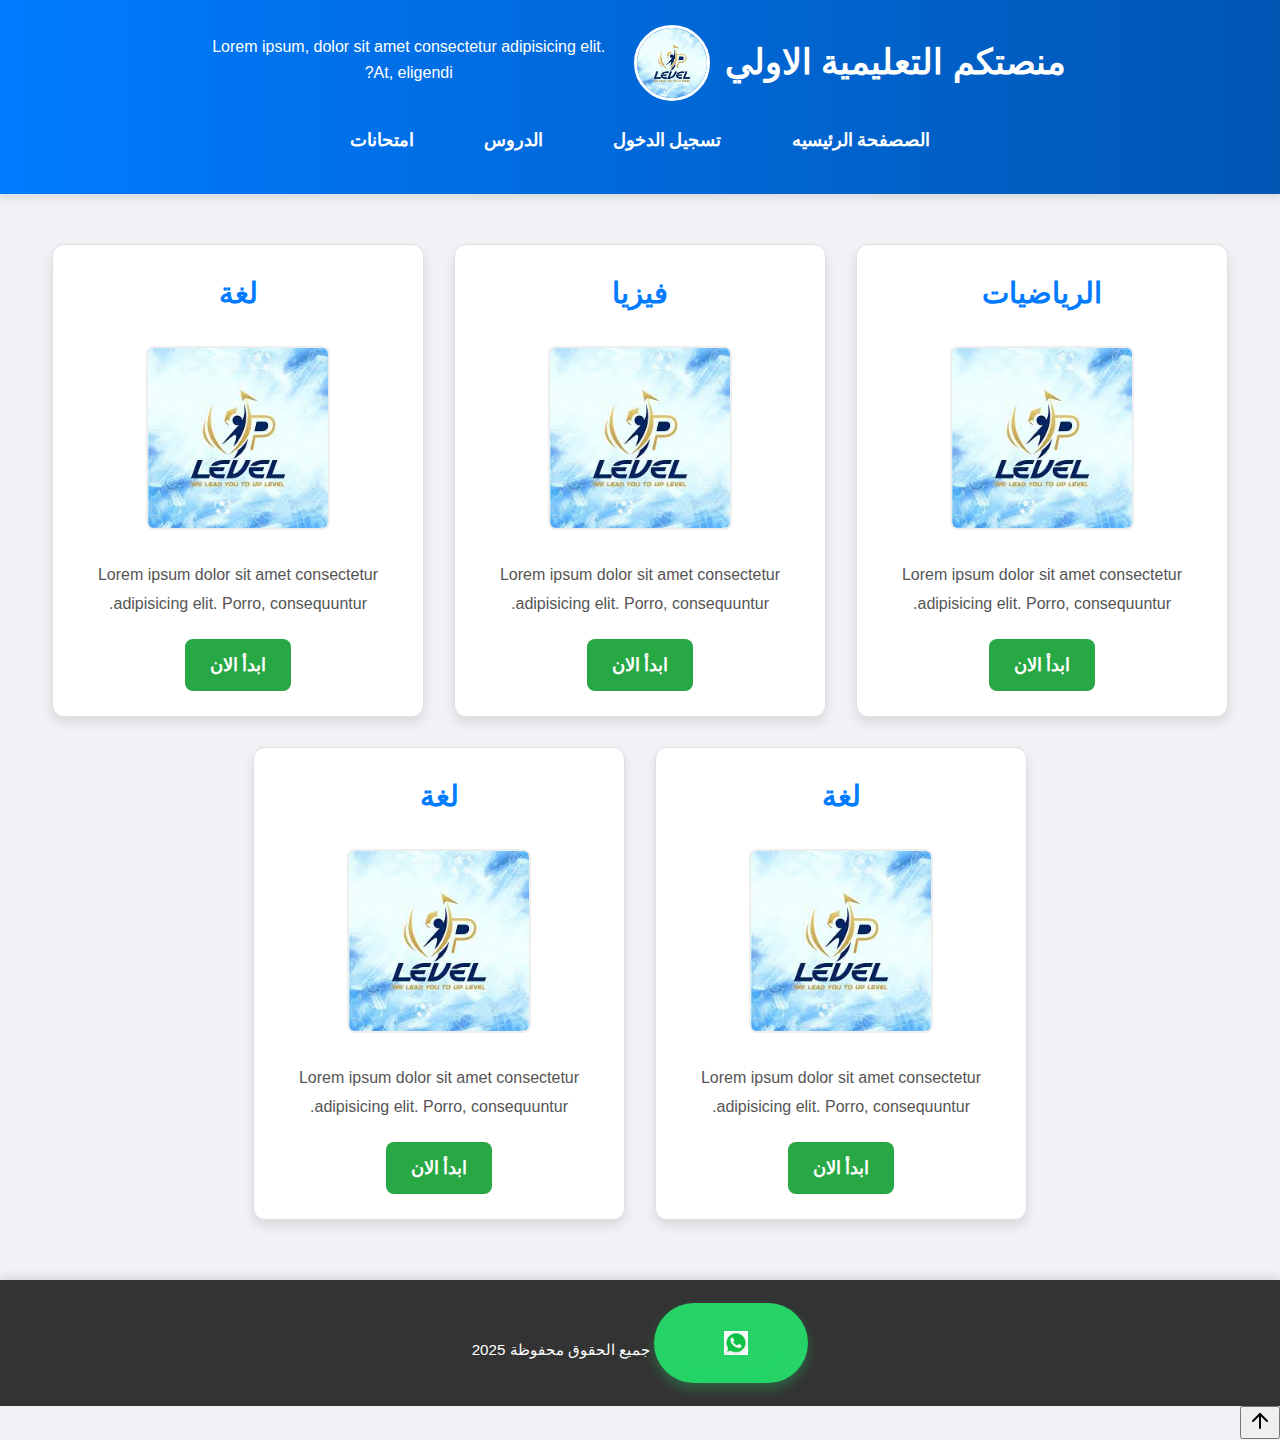
<file: index.html>
<!DOCTYPE html>
<html lang="en">
<head>
    <meta charset="UTF-8">
    <meta name="viewport" content="width=device-width, initial-scale=1.0">
    <title>UP LEVEL ACADEMY</title>
    <link rel="stylesheet" href="style2.css">
</head>
<body dir="rtl">
    <header>
        <div class="logo">
            <h1> <a> منصتكم التعليمية الاولي </a>   </h1>
            <img src="img/download.jfif" alt="logo" width="60px">
            <p>Lorem ipsum, dolor sit amet consectetur adipisicing elit. At, eligendi?</p>
        </div>
        <nav>
            <ul>
                <li><a href="index.html"> الصصفحة الرئيسيه </a></li>
                <li><a href="login.html">  تسجيل الدخول </a></li>
                <li><a href="lesons.html">  الدروس  </a></li>
                <li><a href="#">  امتحانات  </a></li>
            </ul>
        </nav>
    </header>
    <main>
        <section class="sec1">
            <h3> الرياضيات </h3>
            <img src="img/download.jfif" alt="logo" width="100px">
            <p>Lorem ipsum dolor sit amet consectetur adipisicing elit. Porro, consequuntur.</p>
            <b> <a href="lesons.html#math">  ابدأ الان </a> </b>
        </section>

        <section class="sec2">
            <h3> فيزيا </h3>
            <img src="img/download.jfif" alt="logo" width="100px">
            <p>Lorem ipsum dolor sit amet consectetur adipisicing elit. Porro, consequuntur.</p>
            <b> <a href="lesons.html#math">  ابدأ الان </a> </b>
        </section>

        <section class="sec3">
            <h3> لغة </h3>
            <img src="img/download.jfif" alt="logo" width="100px">
            <p>Lorem ipsum dolor sit amet consectetur adipisicing elit. Porro, consequuntur.</p>
            <b> <a href="lesons.html#math">  ابدأ الان </a> </b>
        </section>

        <section class="sec4">
            <h3> لغة </h3>
            <img src="img/download.jfif" alt="logo" width="100px">
            <p>Lorem ipsum dolor sit amet consectetur adipisicing elit. Porro, consequuntur.</p>
            <b> <a href="lesons.html#math">  ابدأ الان </a> </b>
        </section>

        <section class="sec5">
            <h3> لغة </h3>
            <img src="img/download.jfif" alt="logo" width="100px">
            <p>Lorem ipsum dolor sit amet consectetur adipisicing elit. Porro, consequuntur.</p>
            <b> <a href="lesons.html#math">  ابدأ الان </a> </b>
        </section>
    </main>
    <footer>
        <div class="whatsapp-button">
            <a href="https://wa.me/20" class="whatsapp-button" target="_blank"><img src="img/whats.jfif" alt=""></a>
        </div>
        <strong>  جميع الحقوق محفوظة 2025  </strong>
    </footer>

    <!-- Scroll to Top Button -->
    <button id="scrollToTopBtn" class="scroll-to-top-btn">
        <svg xmlns="http://www.w3.org/2000/svg" width="24" height="24" viewBox="0 0 24 24" fill="none" stroke="currentColor" stroke-width="2" stroke-linecap="round" stroke-linejoin="round" class="lucide lucide-arrow-up">
            <path d="m5 12 7-7 7 7"/><path d="M12 19V5"/>
        </svg>
    </button>

    <script>
        document.addEventListener('DOMContentLoaded', () => {
            // Smooth Scrolling for Navigation Links
            document.querySelectorAll('nav a[href^="#"]').forEach(anchor => {
                anchor.addEventListener('click', function (e) {
                    e.preventDefault(); // Prevent default jump behavior

                    const targetId = this.getAttribute('href');
                    const targetElement = document.querySelector(targetId);

                    if (targetElement) {
                        // Scroll smoothly to the target element
                        targetElement.scrollIntoView({
                            behavior: 'smooth'
                        });

                        // Close mobile menu after clicking a link
                        if (mainNav.classList.contains('is-open')) {
                            mainNav.classList.remove('is-open');
                            menuToggle.classList.remove('is-active');
                        }
                    }
                });
            });

            // Mobile Navigation Toggle
            const menuToggle = document.getElementById('menu-toggle');
            const mainNav = document.getElementById('main-nav');

            if (menuToggle && mainNav) {
                menuToggle.addEventListener('click', () => {
                    mainNav.classList.toggle('is-open');
                    menuToggle.classList.toggle('is-active');
                });
            }

            // Scroll to Top Button Functionality
            const scrollToTopBtn = document.getElementById('scrollToTopBtn');

            // Show/Hide button based on scroll position
            window.addEventListener('scroll', () => {
                if (scrollToTopBtn) {
                    if (window.scrollY > 300) { // Show button after scrolling 300px
                        scrollToTopBtn.classList.add('show');
                    } else {
                        scrollToTopBtn.classList.remove('show');
                    }
                }
            });

            // Scroll to top when button is clicked
            if (scrollToTopBtn) {
                scrollToTopBtn.addEventListener('click', () => {
                    window.scrollTo({
                        top: 0,
                        behavior: 'smooth' // Smooth scroll to top
                    });
                });
            }
        });
    </script>    
</body>
</html>
</file>
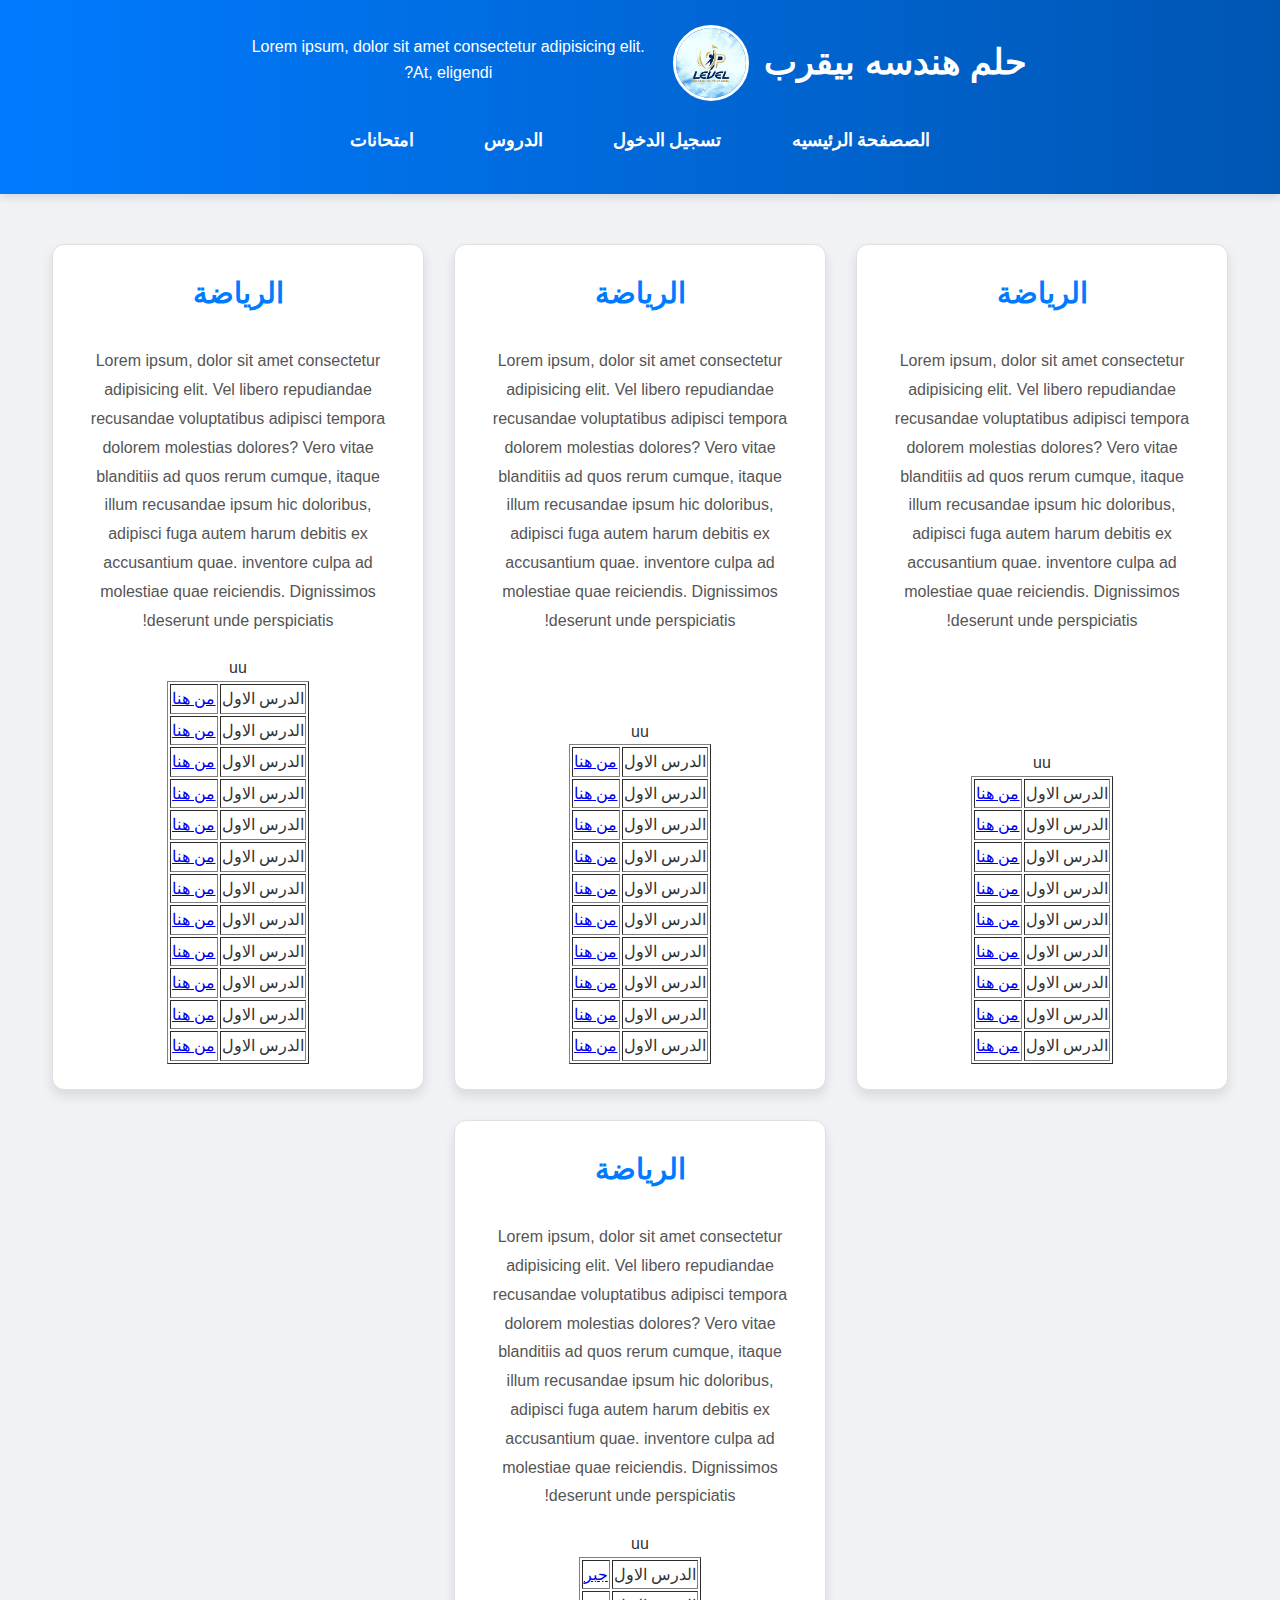
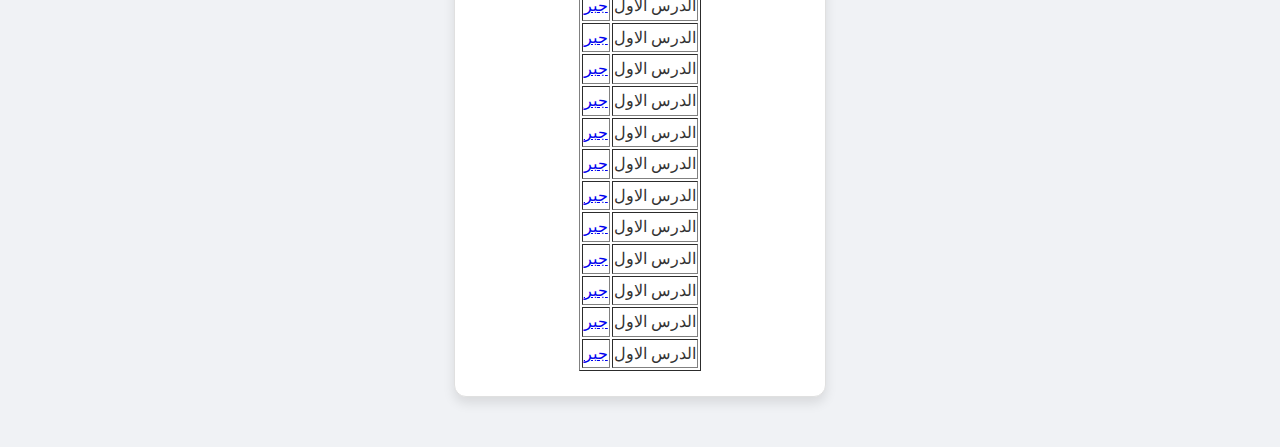
<file: lesons.html>
<!DOCTYPE html>
<html lang="en">
<head>
    <meta charset="UTF-8">
    <meta name="viewport" content="width=device-width, initial-scale=1.0">
    <title> الدروس </title>
    <link rel="stylesheet" href="lesson.css">
</head>
<body dir="rtl">
        <header>
        <div class="logo">
            <h1> <a>  حلم هندسه بيقرب  </a>   </h1>
            <img src="img/download.jfif" alt="logo" width="60px">
            <p>Lorem ipsum, dolor sit amet consectetur adipisicing elit. At, eligendi?</p>
        </div>
        <nav>
            <ul>
                <li><a href="index.html"> الصصفحة الرئيسيه </a></li>
                <li><a href="login.html">  تسجيل الدخول </a></li>
                <li><a href="lesons.html">  الدروس  </a></li>
                <li><a href="test.html">  امتحانات  </a></li>
            </ul>
        </nav>
    </header>
    <main>
        <section id="math4">
            <h3>  الرياضة  </h3>
            <p>Lorem ipsum, dolor sit amet consectetur adipisicing elit. Vel libero repudiandae recusandae 
            voluptatibus adipisci tempora dolorem molestias dolores? Vero vitae blanditiis ad quos rerum cumque,
             itaque illum recusandae ipsum hic doloribus, adipisci fuga autem harum debitis ex accusantium quae.
                inventore culpa ad molestiae quae reiciendis. Dignissimos deserunt unde perspiciatis!</p>
            <table border="1">
                <label for="">uu</label>
                <tr>
                    <td> الدرس الاول  </td>
                    <td> <a href="https://photos.app.goo.gl/Skz82oCwp5fBaeP77"> من هنا </a> </td>
                </tr>
                <tr>
                    <td> الدرس الاول  </td>
                    <td> <a href="https://photos.app.goo.gl/Skz82oCwp5fBaeP77"> من هنا </a> </td>
                </tr>
                <tr>
                    <td> الدرس الاول  </td>
                    <td> <a href="https://photos.app.goo.gl/Skz82oCwp5fBaeP77"> من هنا </a> </td>
                </tr>
                <tr>
                    <td> الدرس الاول  </td>
                    <td> <a href="https://photos.app.goo.gl/Skz82oCwp5fBaeP77"> من هنا </a> </td>
                </tr>
                <tr>
                    <td> الدرس الاول  </td>
                    <td> <a href="https://photos.app.goo.gl/Skz82oCwp5fBaeP77"> من هنا </a> </td>
                </tr>
                <tr>
                    <td> الدرس الاول  </td>
                    <td> <a href="https://photos.app.goo.gl/Skz82oCwp5fBaeP77"> من هنا </a> </td>
                </tr>
                <tr>
                    <td> الدرس الاول  </td>
                    <td> <a href="https://photos.app.goo.gl/Skz82oCwp5fBaeP77"> من هنا </a> </td>
                </tr>
                <tr>
                    <td> الدرس الاول  </td>
                    <td> <a href="https://photos.app.goo.gl/Skz82oCwp5fBaeP77"> من هنا </a> </td>
                </tr>
                <tr>
                    <td> الدرس الاول  </td>
                    <td> <a href="https://photos.app.goo.gl/Skz82oCwp5fBaeP77"> من هنا </a> </td>
                </tr>
            </table>
        </section>
        <section id="math3">
            <h3>  الرياضة  </h3>
            <p>Lorem ipsum, dolor sit amet consectetur adipisicing elit. Vel libero repudiandae recusandae 
            voluptatibus adipisci tempora dolorem molestias dolores? Vero vitae blanditiis ad quos rerum cumque,
             itaque illum recusandae ipsum hic doloribus, adipisci fuga autem harum debitis ex accusantium quae.
                inventore culpa ad molestiae quae reiciendis. Dignissimos deserunt unde perspiciatis!</p>
            <table border="1">
                <label for="">uu</label>
                <tr>
                    <td> الدرس الاول  </td>
                    <td> <a href="https://photos.app.goo.gl/Skz82oCwp5fBaeP77"> من هنا </a> </td>
                </tr>
                <tr>
                    <td> الدرس الاول  </td>
                    <td> <a href="https://photos.app.goo.gl/Skz82oCwp5fBaeP77"> من هنا </a> </td>
                </tr>
                <tr>
                    <td> الدرس الاول  </td>
                    <td> <a href="https://photos.app.goo.gl/Skz82oCwp5fBaeP77"> من هنا </a> </td>
                </tr>
                <tr>
                    <td> الدرس الاول  </td>
                    <td> <a href="https://photos.app.goo.gl/Skz82oCwp5fBaeP77"> من هنا </a> </td>
                </tr>
                <tr>
                    <td> الدرس الاول  </td>
                    <td> <a href="https://photos.app.goo.gl/Skz82oCwp5fBaeP77"> من هنا </a> </td>
                </tr>
                <tr>
                    <td> الدرس الاول  </td>
                    <td> <a href="https://photos.app.goo.gl/Skz82oCwp5fBaeP77"> من هنا </a> </td>
                </tr>
                <tr>
                    <td> الدرس الاول  </td>
                    <td> <a href="https://photos.app.goo.gl/Skz82oCwp5fBaeP77"> من هنا </a> </td>
                </tr>
                <tr>
                    <td> الدرس الاول  </td>
                    <td> <a href="https://photos.app.goo.gl/Skz82oCwp5fBaeP77"> من هنا </a> </td>
                </tr>
                <tr>
                    <td> الدرس الاول  </td>
                    <td> <a href="https://photos.app.goo.gl/Skz82oCwp5fBaeP77"> من هنا </a> </td>
                </tr>
                <tr>
                    <td> الدرس الاول  </td>
                    <td> <a href="https://photos.app.goo.gl/Skz82oCwp5fBaeP77"> من هنا </a> </td>
                </tr>
            </table>
        </section>
        <section id="math2">
            <h3>  الرياضة  </h3>
            <p>Lorem ipsum, dolor sit amet consectetur adipisicing elit. Vel libero repudiandae recusandae 
            voluptatibus adipisci tempora dolorem molestias dolores? Vero vitae blanditiis ad quos rerum cumque,
             itaque illum recusandae ipsum hic doloribus, adipisci fuga autem harum debitis ex accusantium quae.
                inventore culpa ad molestiae quae reiciendis. Dignissimos deserunt unde perspiciatis!</p>
            <table border="1">
                <label for="">uu</label>
                <tr>
                    <td> الدرس الاول  </td>
                    <td> <a href="https://photos.app.goo.gl/Skz82oCwp5fBaeP77"> من هنا </a> </td>
                </tr>
                <tr>
                    <td> الدرس الاول  </td>
                    <td> <a href="https://photos.app.goo.gl/Skz82oCwp5fBaeP77"> من هنا </a> </td>
                </tr>
                <tr>
                    <td> الدرس الاول  </td>
                    <td> <a href="https://photos.app.goo.gl/Skz82oCwp5fBaeP77"> من هنا </a> </td>
                </tr>
                <tr>
                    <td> الدرس الاول  </td>
                    <td> <a href="https://photos.app.goo.gl/Skz82oCwp5fBaeP77"> من هنا </a> </td>
                </tr>
                <tr>
                    <td> الدرس الاول  </td>
                    <td> <a href="https://photos.app.goo.gl/Skz82oCwp5fBaeP77"> من هنا </a> </td>
                </tr>
                <tr>
                    <td> الدرس الاول  </td>
                    <td> <a href="https://photos.app.goo.gl/Skz82oCwp5fBaeP77"> من هنا </a> </td>
                </tr>
                <tr>
                    <td> الدرس الاول  </td>
                    <td> <a href="https://photos.app.goo.gl/Skz82oCwp5fBaeP77"> من هنا </a> </td>
                </tr>
                <tr>
                    <td> الدرس الاول  </td>
                    <td> <a href="https://photos.app.goo.gl/Skz82oCwp5fBaeP77"> من هنا </a> </td>
                </tr>
                <tr>
                    <td> الدرس الاول  </td>
                    <td> <a href="https://photos.app.goo.gl/Skz82oCwp5fBaeP77"> من هنا </a> </td>
                </tr>
                <tr>
                    <td> الدرس الاول  </td>
                    <td> <a href="https://photos.app.goo.gl/Skz82oCwp5fBaeP77"> من هنا </a> </td>
                </tr>
                <tr>
                    <td> الدرس الاول  </td>
                    <td> <a href="https://photos.app.goo.gl/Skz82oCwp5fBaeP77"> من هنا </a> </td>
                </tr>
                <tr>
                    <td> الدرس الاول  </td>
                    <td> <a href="https://photos.app.goo.gl/Skz82oCwp5fBaeP77"> من هنا </a> </td>
                </tr>
            </table>
        </section>
        <section id="math">
            <h3>  الرياضة  </h3>
            <p>Lorem ipsum, dolor sit amet consectetur adipisicing elit. Vel libero repudiandae recusandae 
            voluptatibus adipisci tempora dolorem molestias dolores? Vero vitae blanditiis ad quos rerum cumque,
             itaque illum recusandae ipsum hic doloribus, adipisci fuga autem harum debitis ex accusantium quae.
                inventore culpa ad molestiae quae reiciendis. Dignissimos deserunt unde perspiciatis!</p>
            <table border="1">
                <label for="">uu</label>
                <tr>
                    <td> الدرس الاول  </td>
                    <td> <a href="https://photos.app.goo.gl/Skz82oCwp5fBaeP77"> جبر  </a> </td>
                </tr>
                <tr>
                    <td> الدرس الاول  </td>
                    <td> <a href="https://photos.app.goo.gl/Skz82oCwp5fBaeP77"> جبر  </a> </td>
                </tr>
                <tr>
                    <td> الدرس الاول  </td>
                    <td> <a href="https://photos.app.goo.gl/Skz82oCwp5fBaeP77"> جبر  </a> </td>
                </tr>
                <tr>
                    <td> الدرس الاول  </td>
                    <td> <a href="https://photos.app.goo.gl/Skz82oCwp5fBaeP77"> جبر  </a> </td>
                </tr>
                <tr>
                    <td> الدرس الاول  </td>
                    <td> <a href="https://photos.app.goo.gl/Skz82oCwp5fBaeP77"> جبر  </a> </td>
                </tr>
                <tr>
                    <td> الدرس الاول  </td>
                    <td> <a href="https://photos.app.goo.gl/Skz82oCwp5fBaeP77"> جبر  </a> </td>
                </tr>
                <tr>
                    <td> الدرس الاول  </td>
                    <td> <a href="https://photos.app.goo.gl/Skz82oCwp5fBaeP77"> جبر  </a> </td>
                </tr>
                <tr>
                    <td> الدرس الاول  </td>
                    <td> <a href="https://photos.app.goo.gl/Skz82oCwp5fBaeP77"> جبر  </a> </td>
                </tr>
                <tr>
                    <td> الدرس الاول  </td>
                    <td> <a href="https://photos.app.goo.gl/Skz82oCwp5fBaeP77"> جبر  </a> </td>
                </tr>
                <tr>
                    <td> الدرس الاول  </td>
                    <td> <a href="https://photos.app.goo.gl/Skz82oCwp5fBaeP77"> جبر  </a> </td>
                </tr>
                <tr>
                    <td> الدرس الاول  </td>
                    <td> <a href="https://photos.app.goo.gl/Skz82oCwp5fBaeP77"> جبر  </a> </td>
                </tr>
                <tr>
                    <td> الدرس الاول  </td>
                    <td> <a href="https://photos.app.goo.gl/Skz82oCwp5fBaeP77"> جبر  </a> </td>
                </tr>
                <tr>
                    <td> الدرس الاول  </td>
                    <td> <a href="https://photos.app.goo.gl/Skz82oCwp5fBaeP77"> جبر  </a> </td>
                </tr>
            </table>
        </section>
    </main>
</body>
</html>
</file>
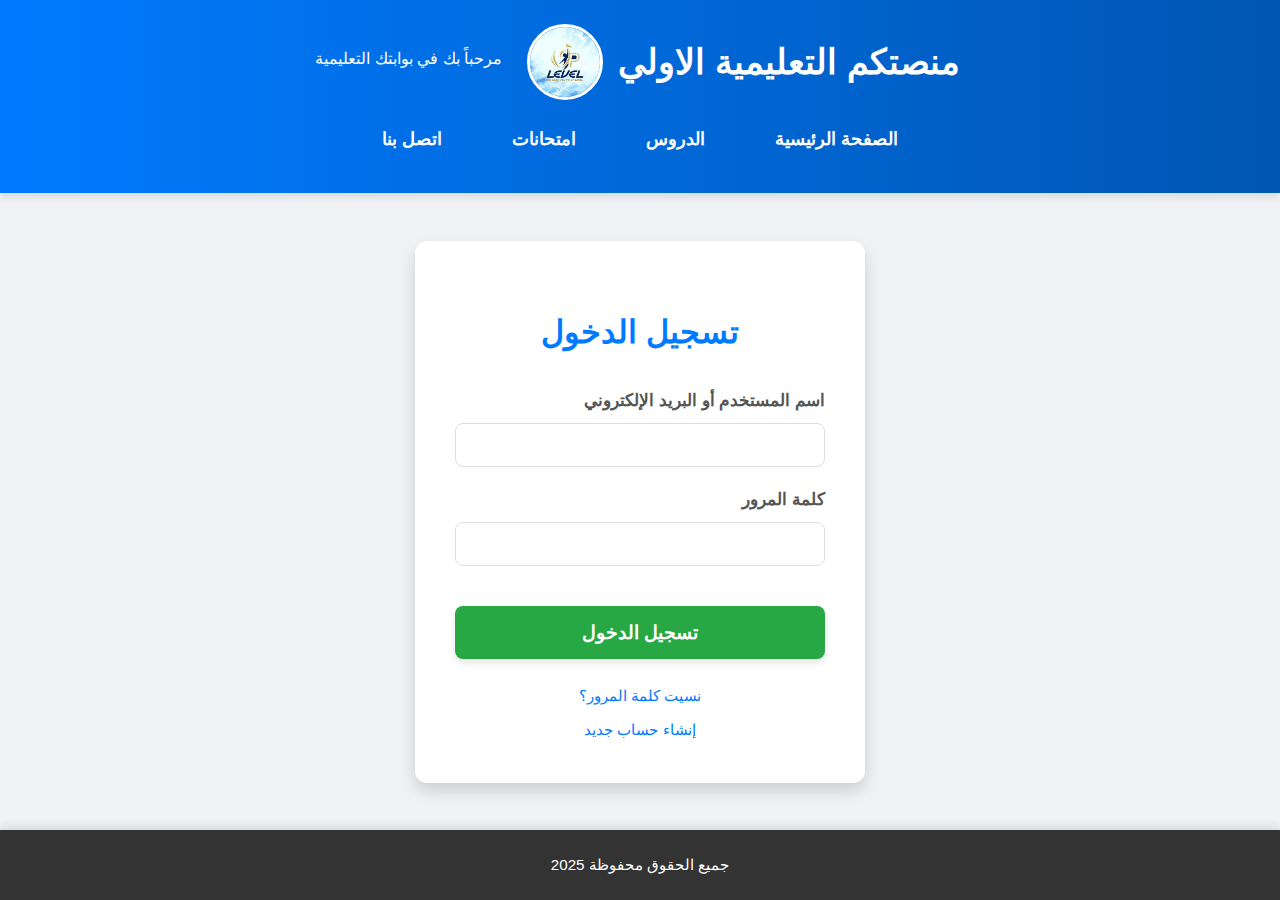
<file: login.html>
<!DOCTYPE html>
<html lang="ar">
<head>
    <meta charset="UTF-8">
    <meta name="viewport" content="width=device-width, initial-scale=1.0">
    <title>تسجيل الدخول - UP LEVEL ACADEMY</title>
    <link rel="stylesheet" href="login.css">
</head>
<body dir="rtl">
    <header>
        <div class="logo">
            <h1> <a> منصتكم التعليمية الاولي </a>   </h1>
            <img src="img/download.jfif" alt="شعار الأكاديمية" width="70px" height="70px">
            <p>مرحباً بك في بوابتك التعليمية</p>
        </div>
        <nav>
            <ul>
                <li><a href="index.html"> الصفحة الرئيسية </a></li>
                <li><a href="lesons.html">  الدروس  </a></li>
                <li><a href="#">  امتحانات  </a></li>
                <li><a href="#contact">  اتصل بنا  </a></li>
            </ul>
        </nav>
    </header>

    <main class="login-main">
        <div class="login-container">
            <h2>تسجيل الدخول</h2>
            <form action="#" method="POST">
                <div class="form-group">
                    <label for="username">اسم المستخدم أو البريد الإلكتروني</label>
                    <input type="text" id="username" name="username" required>
                </div>
                <div class="form-group">
                    <label for="password">كلمة المرور</label>
                    <input type="password" id="password" name="password" required>
                </div>
                <button type="submit" class="login-button">تسجيل الدخول</button>
                <div class="form-links">
                    <a href="#" class="forgot-password">نسيت كلمة المرور؟</a>
                    <a href="#" class="create-account">إنشاء حساب جديد</a>
                </div>
            </form>
        </div>
    </main>

    <footer>
        <strong>  جميع الحقوق محفوظة 2025  </strong>
    </footer>
</body>
</html>
</file>
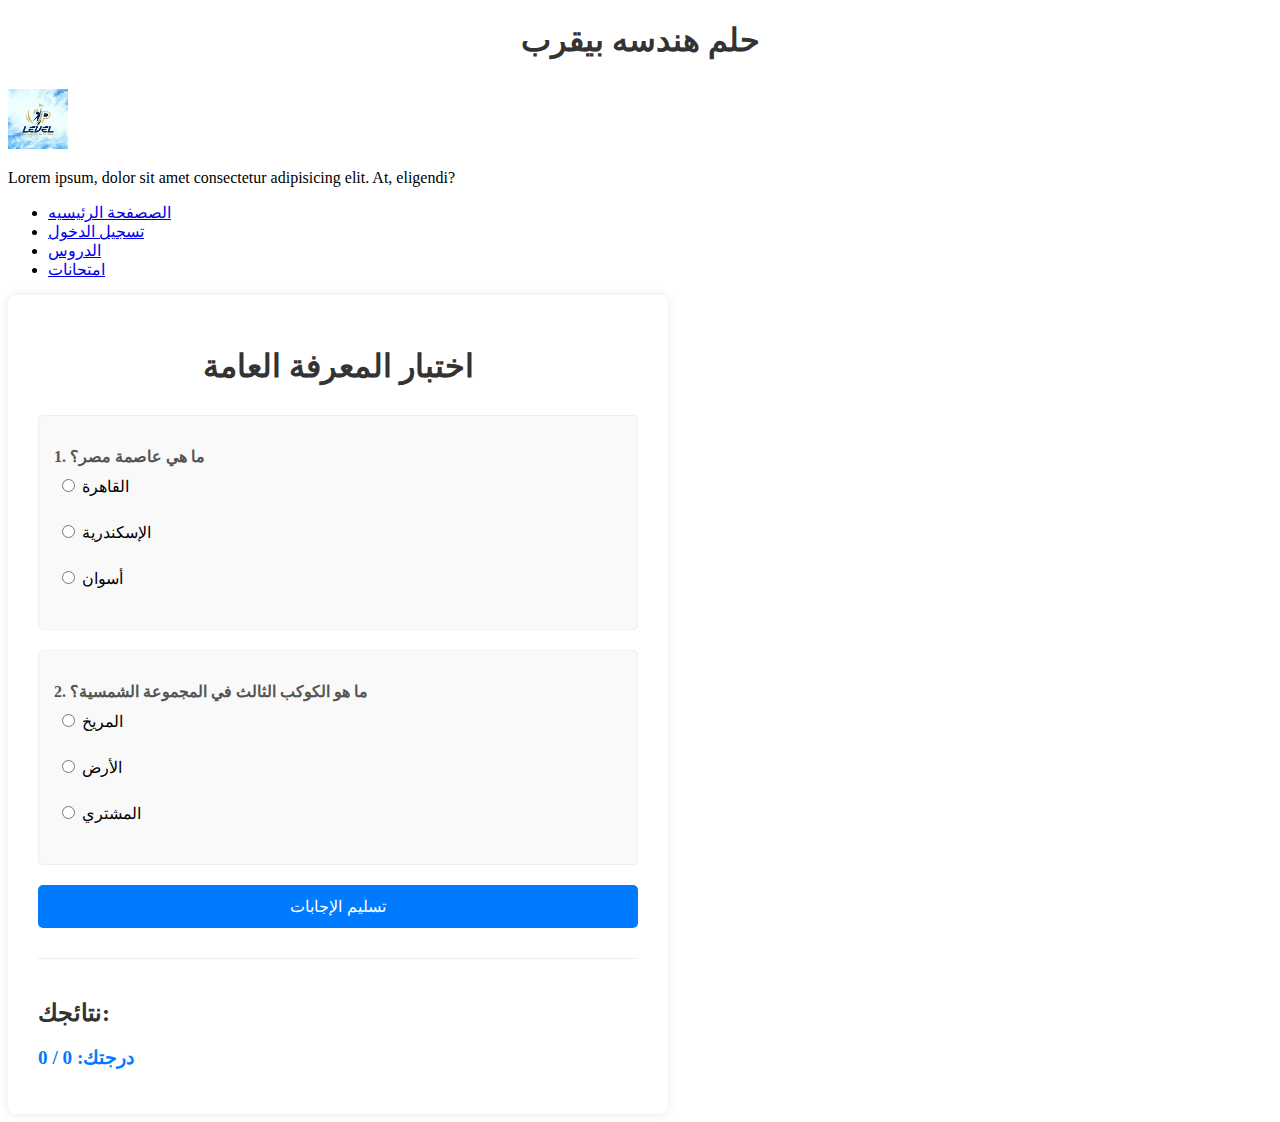
<file: test.html>
<!DOCTYPE html>
<html lang="ar">
<head>
    <meta charset="UTF-8">
    <meta name="viewport" content="width=device-width, initial-scale=1.0">
    <title>تصحيح الامتحان</title>
    <link rel="stylesheet" href="test.css">
</head>
<body>
        <header>
        <div class="logo">
            <h1> <a>  حلم هندسه بيقرب  </a>   </h1>
            <img src="img/download.jfif" alt="logo" width="60px">
            <p>Lorem ipsum, dolor sit amet consectetur adipisicing elit. At, eligendi?</p>
        </div>
        <nav>
            <ul>
                <li><a href="index.html"> الصصفحة الرئيسيه </a></li>
                <li><a href="login.html">  تسجيل الدخول </a></li>
                <li><a href="lesons.html">  الدروس  </a></li>
                <li><a href="test.html">  امتحانات  </a></li>
            </ul>
        </nav>
    </header>


    <div class="container">
        <h1>اختبار المعرفة العامة</h1>
        <form id="quizForm">
            <div class="question-block">
                <p>1. ما هي عاصمة مصر؟</p>
                <label>
                    <input type="radio" name="q1" value="القاهرة"> القاهرة
                </label><br>
                <label>
                    <input type="radio" name="q1" value="الإسكندرية"> الإسكندرية
                </label><br>
                <label>
                    <input type="radio" name="q1" value="أسوان"> أسوان
                </label><br>
            </div>

            <div class="question-block">
                <p>2. ما هو الكوكب الثالث في المجموعة الشمسية؟</p>
                <label>
                    <input type="radio" name="q2" value="المريخ"> المريخ
                </label><br>
                <label>
                    <input type="radio" name="q2" value="الأرض"> الأرض
                </label><br>
                <label>
                    <input type="radio" name="q2" value="المشتري"> المشتري
                </label><br>
            </div>

            <button type="submit">تسليم الإجابات</button>
        </form>

        <div id="results" class="results">
            <h2>نتائجك:</h2>
            <p id="score">درجتك: 0 / 0</p>
            <div id="feedback"></div>
        </div>
    </div>

    <script src="test.js"></script>
</body>
</html>
</file>
<file: style2.css>
/* General Body Styles */
body {
    font-family: 'Segoe UI', Tahoma, Geneva, Verdana, sans-serif;
    margin: 0;
    background-color: #f0f2f5; /* Light grey background */
    color: #333;
    direction: rtl; /* Right-to-left direction for Arabic content */
    line-height: 1.6;
    overflow-x: hidden; /* Prevent horizontal scroll */
}

/* Header Styles */
header {
    background: linear-gradient(to right, #007bff, #0056b3); /* Blue gradient */
    color: #fff;
    padding: 1.5em 0;
    text-align: center;
    box-shadow: 0 4px 8px rgba(0, 0, 0, 0.1);
    display: flex;
    flex-direction: column;
    align-items: center;
    justify-content: center;
}

header .logo {
    display: flex;
    align-items: center;
    justify-content: center;
    margin-bottom: 15px;
    flex-wrap: wrap; /* Allow wrapping on smaller screens */
}

header .logo h1 {
    margin: 0 15px;
    font-size: 2.2em;
    font-weight: 700;
    white-space: nowrap; /* Prevent line break for the title */
}

header .logo h1 a {
    color: #fff;
    text-decoration: none;
    transition: color 0.3s ease;
}

header .logo h1 a:hover {
    color: #e0e0e0;
}

header .logo img {
    border-radius: 50%; /* Make logo circular */
    border: 3px solid #fff;
    width: 70px;
    height: 70px;
    object-fit: cover;
    margin-left: 15px; /* Space between text and logo */
}

header .logo p {
    font-size: 1em;
    max-width: 400px;
    text-align: center;
    margin-top: 10px;
    padding: 0 10px;
}

/* Navigation Styles */
nav ul {
    list-style: none;
    padding: 0;
    display: flex;
    justify-content: center;
    flex-wrap: wrap; /* Allow navigation items to wrap */
    margin-top: 10px;
}

nav ul li {
    margin: 0 20px;
}

nav ul li a {
    color: #fff;
    text-decoration: none;
    font-weight: 600;
    font-size: 1.1em;
    padding: 8px 15px;
    border-radius: 5px;
    transition: background-color 0.3s ease, transform 0.2s ease;
}

nav ul li a:hover {
    background-color: rgba(255, 255, 255, 0.2);
    transform: translateY(-2px);
}

/* Main Content Area */
main {
    display: flex;
    flex-wrap: wrap;
    justify-content: center;
    padding: 30px 20px;
    gap: 30px; /* Increased gap between sections */
    max-width: 1200px; /* Max width for content */
    margin: 20px auto; /* Center the main content */
}

/* Section Styles (for courses) */
section {
    background-color: #fff;
    border: 1px solid #e0e0e0;
    border-radius: 12px; /* More rounded corners */
    padding: 25px;
    text-align: center;
    width: 320px; /* Slightly wider cards */
    box-shadow: 0 6px 12px rgba(0, 0, 0, 0.1); /* Stronger shadow */
    display: flex;
    flex-direction: column;
    align-items: center;
    transition: transform 0.3s ease, box-shadow 0.3s ease;
    overflow: hidden; /* Hide overflow for image border-radius */
}

section:hover {
    transform: translateY(-8px); /* Lift effect on hover */
    box-shadow: 0 12px 24px rgba(0, 0, 0, 0.2); /* Enhanced shadow on hover */
}

section h3 {
    color: #007bff;
    margin-top: 0;
    font-size: 1.8em;
    font-weight: 700;
    margin-bottom: 15px;
}

section img {
    border-radius: 8px; /* Slightly rounded image corners */
    margin: 15px 0;
    width: 100%; /* Make image responsive within its container */
    max-width: 180px; /* Max width for the image */
    height: auto;
    object-fit: cover;
    border: 2px solid #eee; /* Light border around image */
}

section p {
    font-size: 1em;
    line-height: 1.8;
    flex-grow: 1;
    margin-bottom: 20px;
    color: #555;
}

section b a {
    display: inline-block;
    margin-top: auto; /* Push button to the bottom */
    background-color: #28a745; /* Green for "Start Now" */
    color: #fff;
    padding: 12px 25px;
    text-decoration: none;
    border-radius: 8px;
    font-weight: 600;
    font-size: 1.1em;
    transition: background-color 0.3s ease, transform 0.2s ease;
}

section b a:hover {
    background-color: #218838;
    transform: translateY(-3px);
}

/* WhatsApp Button Styles (if placed outside footer) */
.whatsapp-container {
    text-align: center;
    margin: 40px 0; /* Add some margin above and below */
}

.whatsapp-button {
    display: inline-flex; /* Use flex for icon and text alignment */
    align-items: center;
    background-color: #25D366; /* WhatsApp green */
    color: #fff;
    padding: 14px 30px;
    border-radius: 50px;
    text-decoration: none;
    font-size: 1.2em;
    font-weight: bold;
    box-shadow: 0 6px 12px rgba(37, 211, 102, 0.3); /* Green shadow */
    transition: background-color 0.3s ease, transform 0.2s ease, box-shadow 0.3s ease;
}

.whatsapp-button img {
    width: 24px; /* Size for WhatsApp icon */
    height: 24px;
    margin-left: 10px; /* Space between text and icon */
    vertical-align: middle;
    border-radius: 0; /* Remove border-radius if img is used for icon */
    border: none; /* No border for icon */
}

.whatsapp-button:hover {
    background-color: #1DA851;
    transform: translateY(-4px);
    box-shadow: 0 8px 16px rgba(37, 211, 102, 0.4);
}

/* Footer Styles */
footer {
    background-color: #333;
    color: #fff;
    text-align: center;
    padding: 1.5em 0;
    margin-top: 30px; /* Space above footer */
    font-size: 0.95em;
    box-shadow: 0 -4px 8px rgba(0, 0, 0, 0.1);
}

footer strong {
    font-weight: normal; /* Default weight for copyright text */
}

/* Responsive Design */
@media (max-width: 768px) {
    header .logo h1 {
        font-size: 1.8em;
    }

    header .logo p {
        font-size: 0.85em;
    }

    nav ul {
        flex-direction: column;
        align-items: center;
    }

    nav ul li {
        margin: 10px 0;
    }

    main {
        padding: 20px 10px;
        gap: 20px;
    }

    section {
        width: 90%; /* Make sections take more width on small screens */
        max-width: 350px; /* Limit max width for readability */
        padding: 20px;
    }

    section h3 {
        font-size: 1.5em;
    }

    .whatsapp-button {
        font-size: 1em;
        padding: 12px 20px;
    }
}

@media (max-width: 480px) {
    header .logo {
        flex-direction: column;
    }

    header .logo img {
        margin-left: 0;
        margin-bottom: 10px;
    }

    header .logo h1 {
        font-size: 1.6em;
        text-align: center;
        white-space: normal; /* Allow wrapping for title on very small screens */
    }

    header .logo p {
        font-size: 0.8em;
    }

    nav ul li {
        margin: 8px 0;
    }

    section {
        width: 100%;
        padding: 15px;
    }

    section h3 {
        font-size: 1.4em;
    }

    section p {
        font-size: 0.9em;
    }

    section b a {
        padding: 10px 20px;
        font-size: 1em;
    }

    .whatsapp-button {
        font-size: 0.95em;
        padding: 10px 18px;
    }
}
</file>
<file: lesson.css>
/* General Body Styles */
body {
    font-family: 'Segoe UI', Tahoma, Geneva, Verdana, sans-serif;
    margin: 0;
    background-color: #f0f2f5; /* Light grey background */
    color: #333;
    direction: rtl; /* Right-to-left direction for Arabic content */
    line-height: 1.6;
    overflow-x: hidden; /* Prevent horizontal scroll */
}

/* Header Styles */
header {
    background: linear-gradient(to right, #007bff, #0056b3); /* Blue gradient */
    color: #fff;
    padding: 1.5em 0;
    text-align: center;
    box-shadow: 0 4px 8px rgba(0, 0, 0, 0.1);
    display: flex;
    flex-direction: column;
    align-items: center;
    justify-content: center;
    position: relative; /* Needed for absolute positioning of menu toggle */
}

header .logo {
    display: flex;
    align-items: center;
    justify-content: center;
    margin-bottom: 15px;
    flex-wrap: wrap; /* Allow wrapping on smaller screens */
}

header .logo h1 {
    margin: 0 15px;
    font-size: 2.2em;
    font-weight: 700;
    white-space: nowrap; /* Prevent line break for the title */
}

header .logo h1 a {
    color: #fff;
    text-decoration: none;
    transition: color 0.3s ease;
}

header .logo h1 a:hover {
    color: #e0e0e0;
}

header .logo img {
    border-radius: 50%; /* Make logo circular */
    border: 3px solid #fff;
    width: 70px;
    height: 70px;
    object-fit: cover;
    margin-left: 15px; /* Space between text and logo */
}

header .logo p {
    font-size: 1em;
    max-width: 400px;
    text-align: center;
    margin-top: 10px;
    padding: 0 10px;
}

/* Navigation Styles */
nav ul {
    list-style: none;
    padding: 0;
    display: flex;
    justify-content: center;
    flex-wrap: wrap; /* Allow navigation items to wrap */
    margin-top: 10px;
}

nav ul li {
    margin: 0 20px;
}

nav ul li a {
    color: #fff;
    text-decoration: none;
    font-weight: 600;
    font-size: 1.1em;
    padding: 8px 15px;
    border-radius: 5px;
    transition: background-color 0.3s ease, transform 0.2s ease;
}

nav ul li a:hover {
    background-color: rgba(255, 255, 255, 0.2);
    transform: translateY(-2px);
}

/* Main Content Area */
main {
    display: flex;
    flex-wrap: wrap;
    justify-content: center;
    padding: 30px 20px;
    gap: 30px; /* Increased gap between sections */
    max-width: 1200px; /* Max width for content */
    margin: 20px auto; /* Center the main content */
}

/* Section Styles (for courses on index.html) */
section {
    background-color: #fff;
    border: 1px solid #e0e0e0;
    border-radius: 12px; /* More rounded corners */
    padding: 25px;
    text-align: center;
    width: 320px; /* Slightly wider cards */
    box-shadow: 0 6px 12px rgba(0, 0, 0, 0.1); /* Stronger shadow */
    display: flex;
    flex-direction: column;
    align-items: center;
    transition: transform 0.3s ease, box-shadow 0.3s ease;
    overflow: hidden; /* Hide overflow for image border-radius */
}

section:hover {
    transform: translateY(-8px); /* Lift effect on hover */
    box-shadow: 0 12px 24px rgba(0, 0, 0, 0.2); /* Enhanced shadow on hover */
}

section h3 {
    color: #007bff;
    margin-top: 0;
    font-size: 1.8em;
    font-weight: 700;
    margin-bottom: 15px;
}

section img {
    border-radius: 8px; /* Slightly rounded image corners */
    margin: 15px 0;
    width: 100%; /* Make image responsive within its container */
    max-width: 180px; /* Max width for the image */
    height: auto;
    object-fit: cover;
    border: 2px solid #eee; /* Light border around image */
}

section p {
    font-size: 1em;
    line-height: 1.8;
    flex-grow: 1;
    margin-bottom: 20px;
    color: #555;
}

section b a {
    display: inline-block;
    margin-top: auto; /* Push button to the bottom */
    background-color: #28a745; /* Green for "Start Now" */
    color: #fff;
    padding: 12px 25px;
    text-decoration: none;
    border-radius: 8px;
    font-weight: 600;
    font-size: 1.1em;
    transition: background-color 0.3s ease, transform 0.2s ease;
}

section b a:hover {
    background-color: #218838;
    transform: translateY(-3px);
}
</file>
<file: login.css>
/* General Body Styles - Consistent with main site */
body {
    font-family: 'Segoe UI', Tahoma, Geneva, Verdana, sans-serif;
    margin: 0;
    background-color: #f0f2f5; /* Light grey background */
    color: #333;
    direction: rtl; /* Right-to-left direction for Arabic content */
    line-height: 1.6;
    overflow-x: hidden; /* Prevent horizontal scroll */
    min-height: 100vh; /* Ensure body takes full viewport height */
    display: flex;
    flex-direction: column;
}

/* Header Styles - Consistent with main site */
header {
    background: linear-gradient(to right, #007bff, #0056b3); /* Blue gradient */
    color: #fff;
    padding: 1.5em 0;
    text-align: center;
    box-shadow: 0 4px 8px rgba(0, 0, 0, 0.1);
    display: flex;
    flex-direction: column;
    align-items: center;
    justify-content: center;
    position: relative;
}

header .logo {
    display: flex;
    align-items: center;
    justify-content: center;
    margin-bottom: 15px;
    flex-wrap: wrap;
}

header .logo h1 {
    margin: 0 15px;
    font-size: 2.2em;
    font-weight: 700;
    white-space: nowrap;
}

header .logo h1 a {
    color: #fff;
    text-decoration: none;
    transition: color 0.3s ease;
}

header .logo h1 a:hover {
    color: #e0e0e0;
}

header .logo img {
    border-radius: 50%;
    border: 3px solid #fff;
    width: 70px;
    height: 70px;
    object-fit: cover;
    margin-left: 15px;
}

header .logo p {
    font-size: 1em;
    max-width: 400px;
    text-align: center;
    margin-top: 10px;
    padding: 0 10px;
}

/* Navigation Styles - Consistent with main site */
nav ul {
    list-style: none;
    padding: 0;
    display: flex;
    justify-content: center;
    flex-wrap: wrap;
    margin-top: 10px;
}

nav ul li {
    margin: 0 20px;
}

nav ul li a {
    color: #fff;
    text-decoration: none;
    font-weight: 600;
    font-size: 1.1em;
    padding: 8px 15px;
    border-radius: 5px;
    transition: background-color 0.3s ease, transform 0.2s ease;
}

nav ul li a:hover {
    background-color: rgba(255, 255, 255, 0.2);
    transform: translateY(-2px);
}

/* Main Content Area for Login Page */
.login-main {
    flex-grow: 1; /* Allows main content to take available space */
    display: flex;
    align-items: center; /* Center vertically */
    justify-content: center; /* Center horizontally */
    padding: 40px 20px; /* Add some padding */
}

.login-container {
    background-color: #fff;
    padding: 40px;
    border-radius: 12px;
    box-shadow: 0 8px 16px rgba(0, 0, 0, 0.15); /* Stronger shadow for focus */
    width: 100%;
    max-width: 450px; /* Max width for the login form */
    text-align: center;
    box-sizing: border-box; /* Include padding in width calculation */
}

.login-container h2 {
    color: #007bff;
    margin-bottom: 30px;
    font-size: 2em;
    font-weight: 700;
}

.form-group {
    margin-bottom: 20px;
    text-align: right; /* Align labels to the right */
}

.form-group label {
    display: block;
    margin-bottom: 8px;
    color: #555;
    font-weight: 600;
    font-size: 1.05em;
}

.form-group input[type="text"],
.form-group input[type="password"] {
    width: 100%;
    padding: 12px 15px;
    border: 1px solid #ddd;
    border-radius: 8px;
    font-size: 1em;
    box-sizing: border-box; /* Include padding in width */
    transition: border-color 0.3s ease, box-shadow 0.3s ease;
}

.form-group input[type="text"]:focus,
.form-group input[type="password"]:focus {
    border-color: #007bff;
    box-shadow: 0 0 0 3px rgba(0, 123, 255, 0.25);
    outline: none; /* Remove default outline */
}

.login-button {
    background-color: #28a745; /* Green button */
    color: #fff;
    padding: 15px 30px;
    border: none;
    border-radius: 8px;
    font-size: 1.2em;
    font-weight: bold;
    cursor: pointer;
    width: 100%;
    margin-top: 20px;
    transition: background-color 0.3s ease, transform 0.2s ease, box-shadow 0.3s ease;
    box-shadow: 0 4px 8px rgba(0, 0, 0, 0.1);
}

.login-button:hover {
    background-color: #218838;
    transform: translateY(-2px);
    box-shadow: 0 6px 12px rgba(0, 0, 0, 0.15);
}

.form-links {
    margin-top: 25px;
    display: flex;
    flex-direction: column;
    gap: 10px;
}

.form-links a {
    color: #007bff;
    text-decoration: none;
    font-size: 0.95em;
    transition: color 0.3s ease, text-decoration 0.3s ease;
}

.form-links a:hover {
    color: #0056b3;
    text-decoration: underline;
}

/* Footer Styles - Consistent with main site */
footer {
    background-color: #333;
    color: #fff;
    text-align: center;
    padding: 1.5em 0;
    margin-top: auto; /* Push footer to the bottom */
    font-size: 0.95em;
    box-shadow: 0 -4px 8px rgba(0, 0, 0, 0.1);
}

footer strong {
    font-weight: normal;
}

/* Responsive Design for Login Page */
@media (max-width: 768px) {
    .login-container {
        padding: 30px;
        max-width: 90%;
    }

    .login-container h2 {
        font-size: 1.8em;
    }

    .form-group label,
    .form-group input {
        font-size: 0.95em;
    }

    .login-button {
        padding: 12px 25px;
        font-size: 1.1em;
    }

    .form-links a {
        font-size: 0.9em;
    }
}

@media (max-width: 480px) {
    .login-container {
        padding: 20px;
        max-width: 95%;
    }

    .login-container h2 {
        font-size: 1.6em;
    }

    .form-group label,
    .form-group input {
        font-size: 0.9em;
    }

    .login-button {
        padding: 10px 20px;
        font-size: 1em;
    }

    .form-links {
        margin-top: 20px;
    }
}
</file>
<file: test.css>
.container {
    background-color: #fff;
    padding: 30px;
    border-radius: 8px;
    box-shadow: 0 0 10px rgba(0, 0, 0, 0.1);
    width: 90%;
    max-width: 600px;
}

h1 {
    text-align: center;
    color: #333;
    margin-bottom: 30px;
}

.question-block {
    margin-bottom: 20px;
    padding: 15px;
    border: 1px solid #eee;
    border-radius: 5px;
    background-color: #f9f9f9;
}

.question-block p {
    font-weight: bold;
    margin-bottom: 10px;
    color: #555;
}

.question-block label {
    display: block;
    margin-bottom: 8px;
    cursor: pointer;
}

.question-block input[type="radio"] {
    margin-left: 8px; /* مسافة بين الراديو والنص */
}

button {
    display: block;
    width: 100%;
    padding: 12px 20px;
    background-color: #007bff;
    color: white;
    border: none;
    border-radius: 5px;
    font-size: 16px;
    cursor: pointer;
    transition: background-color 0.3s ease;
    margin-top: 20px;
}

button:hover {
    background-color: #0056b3;
}

.results {
    margin-top: 30px;
    padding-top: 20px;
    border-top: 1px solid #eee;
}

.results h2 {
    color: #333;
    margin-bottom: 15px;
}

.results #score {
    font-size: 1.2em;
    font-weight: bold;
    color: #007bff;
    margin-bottom: 15px;
}

.feedback-correct {
    color: green;
    font-weight: bold;
    margin-top: 5px;
}

.feedback-incorrect {
    color: red;
    font-weight: bold;
    margin-top: 5px;
}
</file>
